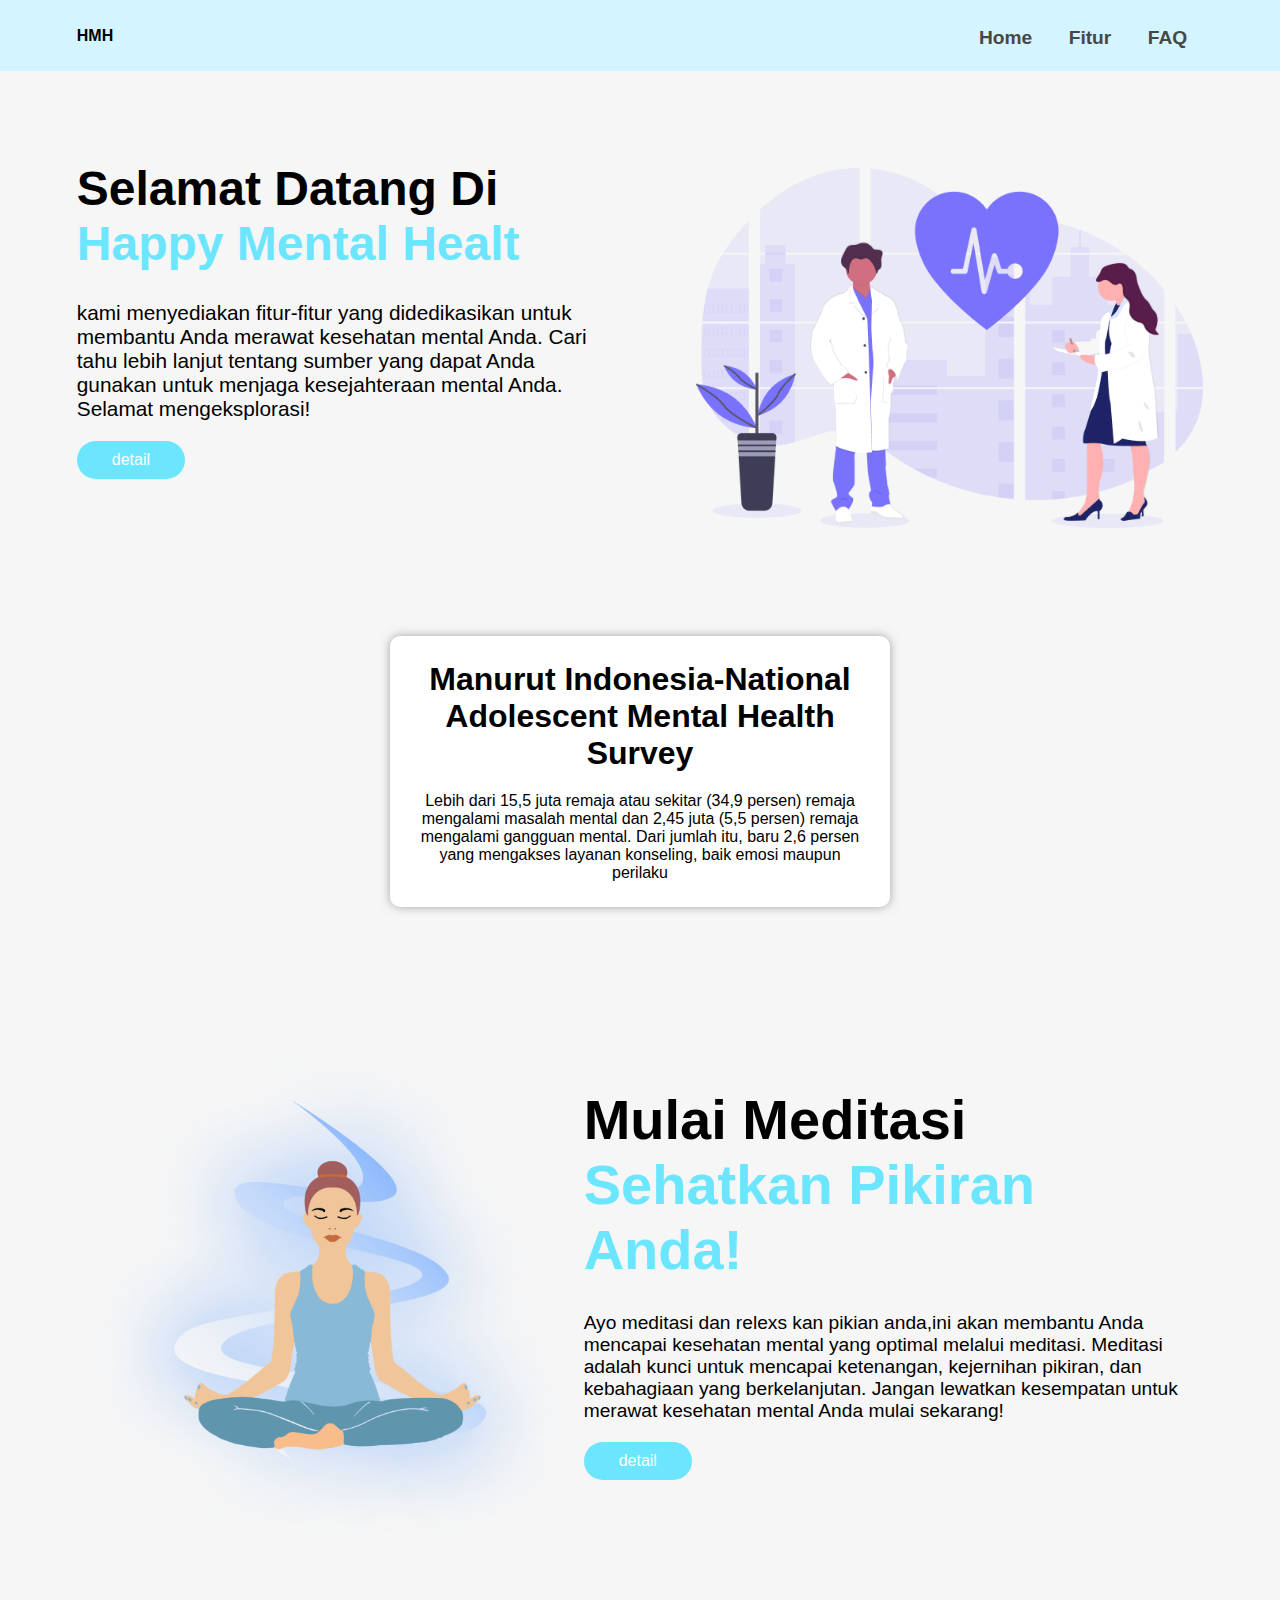
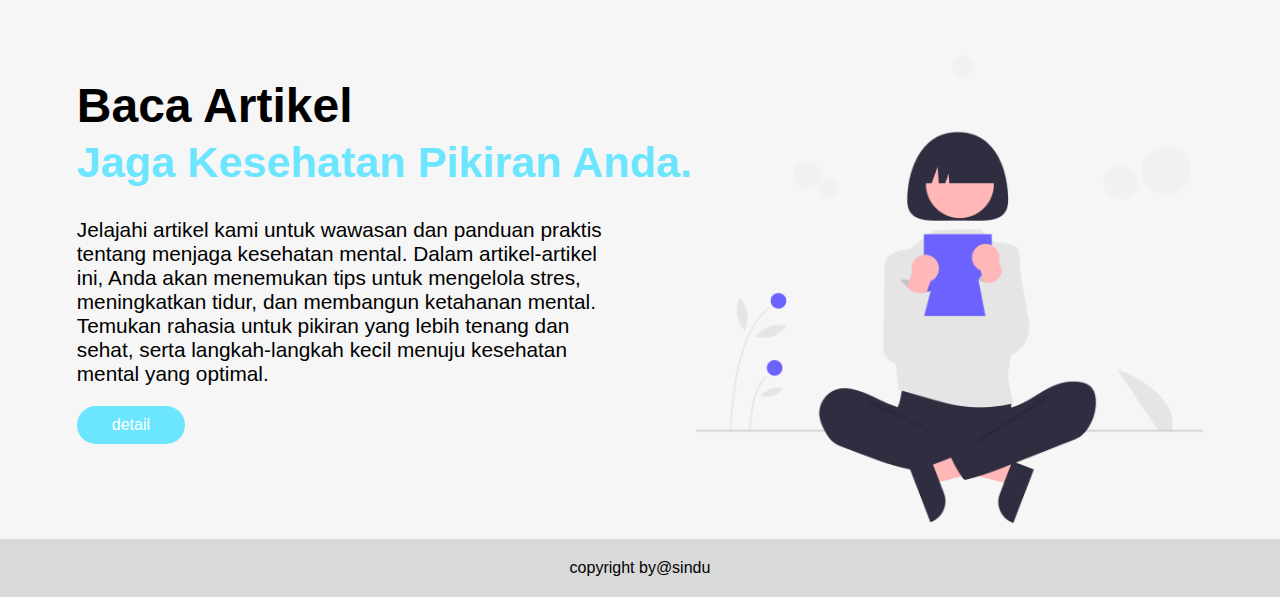
<file: index.html>
<!DOCTYPE html>
<html lang="en">
  <head>
    <meta charset="UTF-8" />
    <meta name="viewport" content="width=device-width, initial-scale=1.0" />
    <title>HmH | Home</title>

    <!-- link google font -->
    <!-- <link rel="preconnect" href="https://fonts.googleapis.com" />
    <link rel="preconnect" href="https://fonts.gstatic.com" crossorigin />
    <link href="https://fonts.googleapiZs.com/css2?family=Roboto:wght@100;300;500;700&display=swap" rel="stylesheet" /> -->

    <!-- link father icon -->
    <!-- <script src="https://unpkg.com/feather-icons"></script> -->

    <!-- link css -->
    <link rel="stylesheet" href="Style/style.css" />
  </head>
  <body>
    <!-- navbar start -->
    <nav class="navbar">
      <div class="navbar-title">
        <p><span>HMH</span></p>
      </div>

      <div class="navbar-link">
        <a href="#Home">home</a>
        <a href="#Fitur">Fitur</a>
        <a href="#FAQ">FAQ</a>
      </div>
      <span class="Humberger" id="menu"><i data-feather="menu"></i></span>
    </nav>

    <!-- hero/main -->
    <section class="home" id="#Home">
      <div class="informasi-utama">
        <h1>
          Selamat Datang Di <br />
          <span>Happy Mental Healt</span>
        </h1>
        <p>kami menyediakan fitur-fitur yang didedikasikan untuk membantu Anda merawat kesehatan mental Anda. Cari tahu lebih lanjut tentang sumber yang dapat Anda gunakan untuk menjaga kesejahteraan mental Anda. Selamat mengeksplorasi!</p>
        <a href="#">detail</a>
      </div>
      <div class="gambar">
        <img src="gambar/gbrUtama.png" alt="gambar-utama" />
      </div>
    </section>
    <!-- card-problem -->
    <section class="card-Problem">
      <div class="card-1">
        <h1>Manurut Indonesia-National Adolescent Mental Health Survey</h1>
        <p>
          Lebih dari 15,5 juta remaja atau sekitar (34,9 persen) remaja mengalami masalah mental dan 2,45 juta (5,5 persen) remaja mengalami gangguan mental. Dari jumlah itu, baru 2,6 persen yang mengakses layanan konseling, baik emosi
          maupun perilaku
        </p>
      </div>
    </section>
    <!-- fitur meditasi -->
    <section class="meditasi">
      <div class="gambar">
        <img src="gambar/gamber-meditasi.png" alt="" />
      </div>
      <div class="informasi-meditasi">
        <h1>Mulai Meditasi <br /><span>Sehatkan Pikiran Anda!</span></h1>
        <p>
          Ayo meditasi dan relexs kan pikian anda,ini akan membantu Anda mencapai kesehatan mental yang optimal melalui meditasi. Meditasi adalah kunci untuk mencapai ketenangan, kejernihan pikiran, dan kebahagiaan yang berkelanjutan.
          Jangan lewatkan kesempatan untuk merawat kesehatan mental Anda mulai sekarang!
        </p>
        <a href="Page/meditasi.html" target="_blank">detail</a>
      </div>
    </section>
    <!-- section article -->
    <section class="Article" id="#Article">
      <div class="informasi-Article">
        <h1>Baca Artikel <br /><span>Jaga Kesehatan Pikiran Anda.</span></h1>
        <p>
          Jelajahi artikel kami untuk wawasan dan panduan praktis tentang menjaga kesehatan mental. Dalam artikel-artikel ini, Anda akan menemukan tips untuk mengelola stres, meningkatkan tidur, dan membangun ketahanan mental. Temukan
          rahasia untuk pikiran yang lebih tenang dan sehat, serta langkah-langkah kecil menuju kesehatan mental yang optimal.
        </p>
        <a href="Page/article.html" target="_blank">detail</a>
      </div>
      <div class="gambar"><img src="gambar/gambar-article.png" alt="gambar-utama" /></div>
    </section>

    <!-- footer -->
    <footer>
      <p>copyright by@sindu</p>
    </footer>

    <!-- script feather icon -->
    <!-- <script>
      feather.replace();
    </script> -->

    <!-- link javascript -->
    <script src="Script/script.js"></script>
  </body>
</html>
</file>
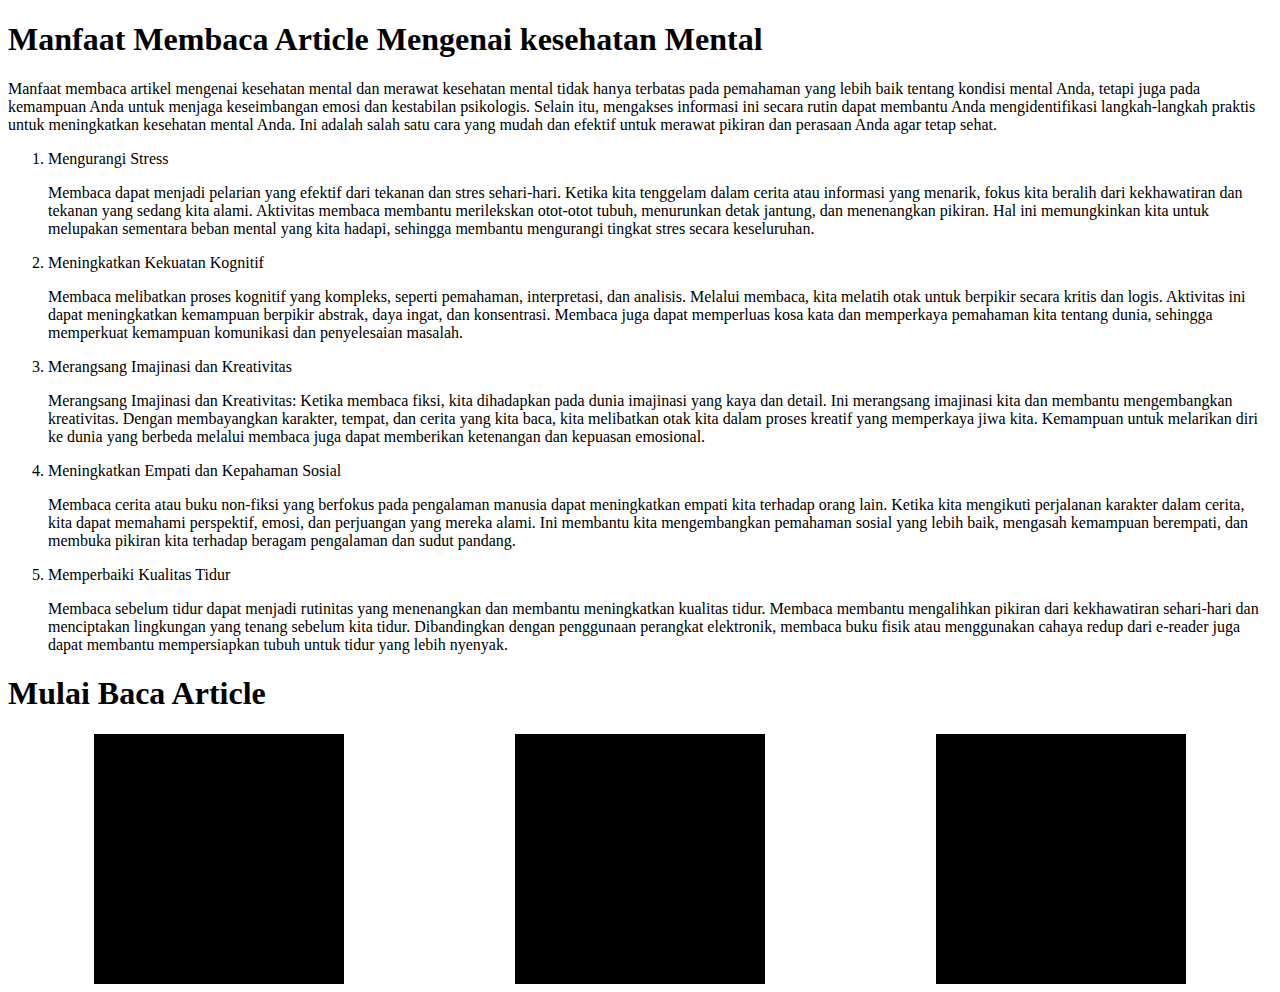
<file: Page/article.html>
<!DOCTYPE html>
<html lang="en">
  <head>
    <meta charset="UTF-8" />
    <meta name="viewport" content="width=device-width, initial-scale=1.0" />
    <title>HMH | Article</title>

    <!-- link css -->
    <link rel="stylesheet" href="../Style/article.css" />
  </head>
  <body>
    <div class="container">
      <div class="hero"></div>
      <div class="infomasi-detail">
        <h1>Manfaat Membaca Article Mengenai kesehatan Mental</h1>
        <p>
          Manfaat membaca artikel mengenai kesehatan mental dan merawat kesehatan mental tidak hanya terbatas pada pemahaman yang lebih baik tentang kondisi mental Anda, tetapi juga pada kemampuan Anda untuk menjaga keseimbangan emosi dan
          kestabilan psikologis. Selain itu, mengakses informasi ini secara rutin dapat membantu Anda mengidentifikasi langkah-langkah praktis untuk meningkatkan kesehatan mental Anda. Ini adalah salah satu cara yang mudah dan efektif untuk
          merawat pikiran dan perasaan Anda agar tetap sehat.
        </p>
        <ol>
          <li>Mengurangi Stress</li>
          <p>
            Membaca dapat menjadi pelarian yang efektif dari tekanan dan stres sehari-hari. Ketika kita tenggelam dalam cerita atau informasi yang menarik, fokus kita beralih dari kekhawatiran dan tekanan yang sedang kita alami. Aktivitas
            membaca membantu merilekskan otot-otot tubuh, menurunkan detak jantung, dan menenangkan pikiran. Hal ini memungkinkan kita untuk melupakan sementara beban mental yang kita hadapi, sehingga membantu mengurangi tingkat stres
            secara keseluruhan.
          </p>
          <li>Meningkatkan Kekuatan Kognitif</li>
          <p>
            Membaca melibatkan proses kognitif yang kompleks, seperti pemahaman, interpretasi, dan analisis. Melalui membaca, kita melatih otak untuk berpikir secara kritis dan logis. Aktivitas ini dapat meningkatkan kemampuan berpikir
            abstrak, daya ingat, dan konsentrasi. Membaca juga dapat memperluas kosa kata dan memperkaya pemahaman kita tentang dunia, sehingga memperkuat kemampuan komunikasi dan penyelesaian masalah.
          </p>
          <li>Merangsang Imajinasi dan Kreativitas</li>
          <p>
            Merangsang Imajinasi dan Kreativitas: Ketika membaca fiksi, kita dihadapkan pada dunia imajinasi yang kaya dan detail. Ini merangsang imajinasi kita dan membantu mengembangkan kreativitas. Dengan membayangkan karakter, tempat,
            dan cerita yang kita baca, kita melibatkan otak kita dalam proses kreatif yang memperkaya jiwa kita. Kemampuan untuk melarikan diri ke dunia yang berbeda melalui membaca juga dapat memberikan ketenangan dan kepuasan emosional.
          </p>
          <li>Meningkatkan Empati dan Kepahaman Sosial</li>
          <p>
            Membaca cerita atau buku non-fiksi yang berfokus pada pengalaman manusia dapat meningkatkan empati kita terhadap orang lain. Ketika kita mengikuti perjalanan karakter dalam cerita, kita dapat memahami perspektif, emosi, dan
            perjuangan yang mereka alami. Ini membantu kita mengembangkan pemahaman sosial yang lebih baik, mengasah kemampuan berempati, dan membuka pikiran kita terhadap beragam pengalaman dan sudut pandang.
          </p>
          <li>Memperbaiki Kualitas Tidur</li>
          <p>
            Membaca sebelum tidur dapat menjadi rutinitas yang menenangkan dan membantu meningkatkan kualitas tidur. Membaca membantu mengalihkan pikiran dari kekhawatiran sehari-hari dan menciptakan lingkungan yang tenang sebelum kita
            tidur. Dibandingkan dengan penggunaan perangkat elektronik, membaca buku fisik atau menggunakan cahaya redup dari e-reader juga dapat membantu mempersiapkan tubuh untuk tidur yang lebih nyenyak.
          </p>
        </ol>
        <h1>Mulai Baca Article</h1>
      </div>

      <div class="menu-article">
        <div class="menu-1"></div>
        <div class="menu-1"></div>
        <div class="menu-1"></div>
      </div>
    </div>
  </body>
</html>
</file>
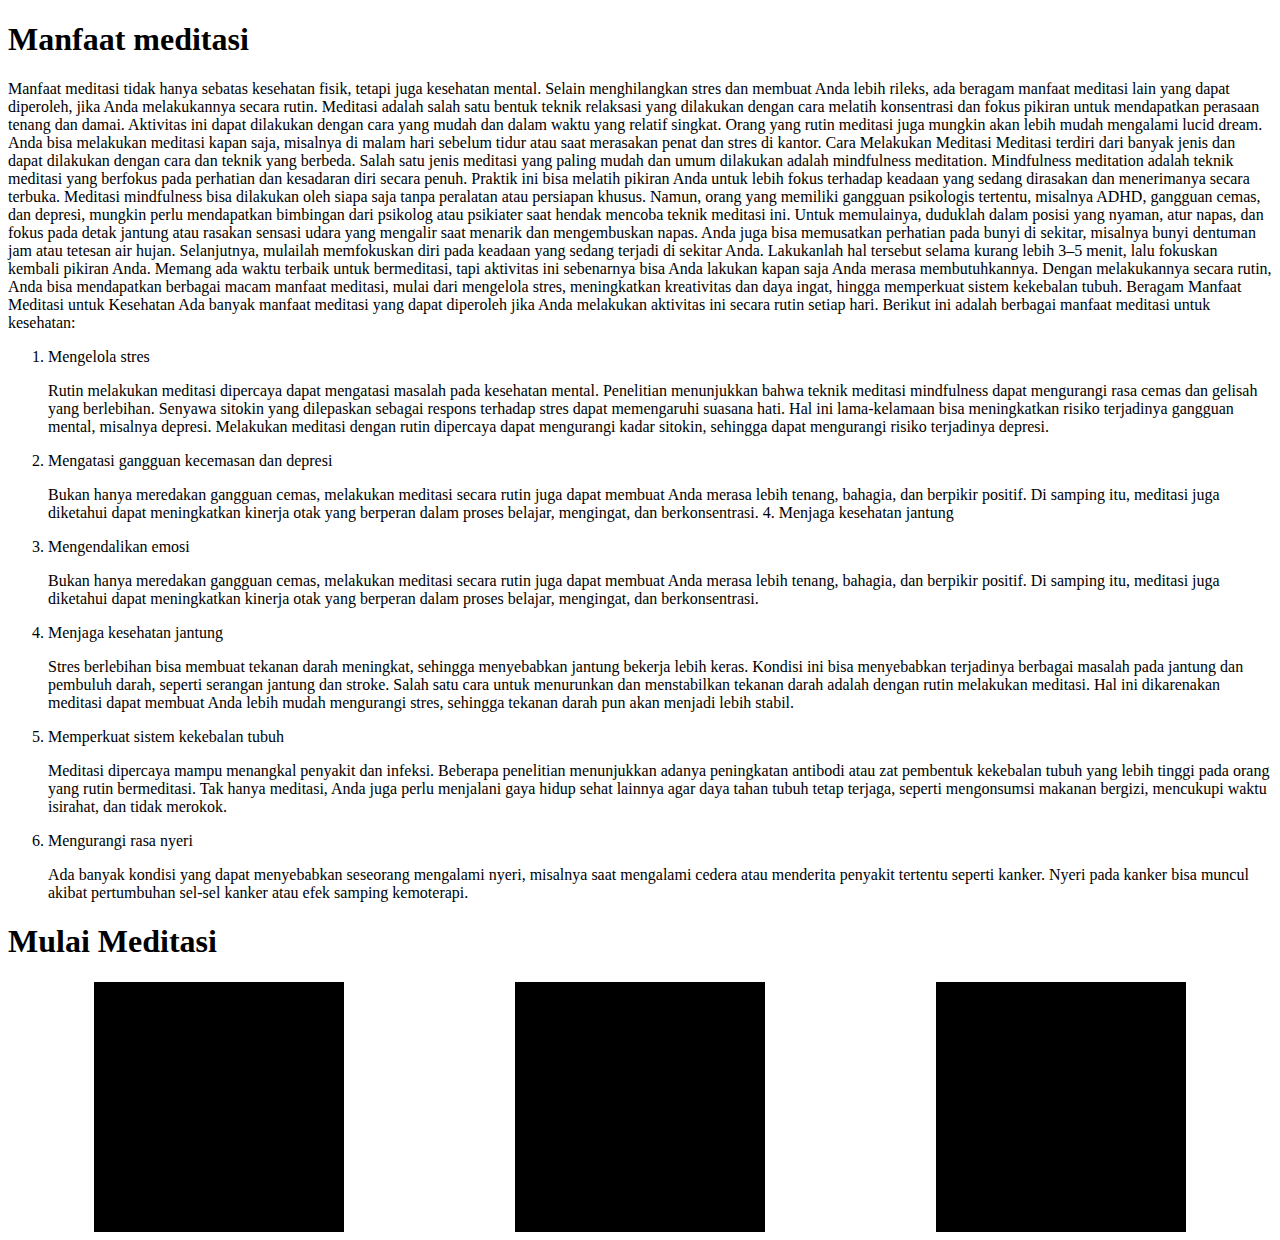
<file: Page/meditasi.html>
<!DOCTYPE html>
<html lang="en">
  <head>
    <meta charset="UTF-8" />
    <meta name="viewport" content="width=device-width, initial-scale=1.0" />
    <title>HMH | Article</title>

    <!-- link css -->
    <link rel="stylesheet" href="../Style/meditasi.css" />
  </head>
  <body>
    <div class="container">
      <div class="hero"></div>
      <div class="infomasi-detail">
        <h1>Manfaat meditasi</h1>
        <p>
          Manfaat meditasi tidak hanya sebatas kesehatan fisik, tetapi juga kesehatan mental. Selain menghilangkan stres dan membuat Anda lebih rileks, ada beragam manfaat meditasi lain yang dapat diperoleh, jika Anda melakukannya secara
          rutin. Meditasi adalah salah satu bentuk teknik relaksasi yang dilakukan dengan cara melatih konsentrasi dan fokus pikiran untuk mendapatkan perasaan tenang dan damai. Aktivitas ini dapat dilakukan dengan cara yang mudah dan dalam
          waktu yang relatif singkat. Orang yang rutin meditasi juga mungkin akan lebih mudah mengalami lucid dream. Anda bisa melakukan meditasi kapan saja, misalnya di malam hari sebelum tidur atau saat merasakan penat dan stres di
          kantor. Cara Melakukan Meditasi Meditasi terdiri dari banyak jenis dan dapat dilakukan dengan cara dan teknik yang berbeda. Salah satu jenis meditasi yang paling mudah dan umum dilakukan adalah mindfulness meditation. Mindfulness
          meditation adalah teknik meditasi yang berfokus pada perhatian dan kesadaran diri secara penuh. Praktik ini bisa melatih pikiran Anda untuk lebih fokus terhadap keadaan yang sedang dirasakan dan menerimanya secara terbuka.
          Meditasi mindfulness bisa dilakukan oleh siapa saja tanpa peralatan atau persiapan khusus. Namun, orang yang memiliki gangguan psikologis tertentu, misalnya ADHD, gangguan cemas, dan depresi, mungkin perlu mendapatkan bimbingan
          dari psikolog atau psikiater saat hendak mencoba teknik meditasi ini. Untuk memulainya, duduklah dalam posisi yang nyaman, atur napas, dan fokus pada detak jantung atau rasakan sensasi udara yang mengalir saat menarik dan
          mengembuskan napas. Anda juga bisa memusatkan perhatian pada bunyi di sekitar, misalnya bunyi dentuman jam atau tetesan air hujan. Selanjutnya, mulailah memfokuskan diri pada keadaan yang sedang terjadi di sekitar Anda. Lakukanlah
          hal tersebut selama kurang lebih 3–5 menit, lalu fokuskan kembali pikiran Anda. Memang ada waktu terbaik untuk bermeditasi, tapi aktivitas ini sebenarnya bisa Anda lakukan kapan saja Anda merasa membutuhkannya. Dengan melakukannya
          secara rutin, Anda bisa mendapatkan berbagai macam manfaat meditasi, mulai dari mengelola stres, meningkatkan kreativitas dan daya ingat, hingga memperkuat sistem kekebalan tubuh. Beragam Manfaat Meditasi untuk Kesehatan Ada
          banyak manfaat meditasi yang dapat diperoleh jika Anda melakukan aktivitas ini secara rutin setiap hari. Berikut ini adalah berbagai manfaat meditasi untuk kesehatan:
        </p>
        <ol>
          <li>Mengelola stres</li>
          <p>
            Rutin melakukan meditasi dipercaya dapat mengatasi masalah pada kesehatan mental. Penelitian menunjukkan bahwa teknik meditasi mindfulness dapat mengurangi rasa cemas dan gelisah yang berlebihan. Senyawa sitokin yang dilepaskan
            sebagai respons terhadap stres dapat memengaruhi suasana hati. Hal ini lama-kelamaan bisa meningkatkan risiko terjadinya gangguan mental, misalnya depresi. Melakukan meditasi dengan rutin dipercaya dapat mengurangi kadar
            sitokin, sehingga dapat mengurangi risiko terjadinya depresi.
          </p>
          <li>Mengatasi gangguan kecemasan dan depresi</li>
          <p>
            Bukan hanya meredakan gangguan cemas, melakukan meditasi secara rutin juga dapat membuat Anda merasa lebih tenang, bahagia, dan berpikir positif. Di samping itu, meditasi juga diketahui dapat meningkatkan kinerja otak yang
            berperan dalam proses belajar, mengingat, dan berkonsentrasi. 4. Menjaga kesehatan jantung
          </p>
          <li>Mengendalikan emosi</li>
          <p>
            Bukan hanya meredakan gangguan cemas, melakukan meditasi secara rutin juga dapat membuat Anda merasa lebih tenang, bahagia, dan berpikir positif. Di samping itu, meditasi juga diketahui dapat meningkatkan kinerja otak yang
            berperan dalam proses belajar, mengingat, dan berkonsentrasi.
          </p>
          <li>Menjaga kesehatan jantung</li>
          <p>
            Stres berlebihan bisa membuat tekanan darah meningkat, sehingga menyebabkan jantung bekerja lebih keras. Kondisi ini bisa menyebabkan terjadinya berbagai masalah pada jantung dan pembuluh darah, seperti serangan jantung dan
            stroke. Salah satu cara untuk menurunkan dan menstabilkan tekanan darah adalah dengan rutin melakukan meditasi. Hal ini dikarenakan meditasi dapat membuat Anda lebih mudah mengurangi stres, sehingga tekanan darah pun akan
            menjadi lebih stabil.
          </p>
          <li>Memperkuat sistem kekebalan tubuh</li>
          <p>
            Meditasi dipercaya mampu menangkal penyakit dan infeksi. Beberapa penelitian menunjukkan adanya peningkatan antibodi atau zat pembentuk kekebalan tubuh yang lebih tinggi pada orang yang rutin bermeditasi. Tak hanya meditasi,
            Anda juga perlu menjalani gaya hidup sehat lainnya agar daya tahan tubuh tetap terjaga, seperti mengonsumsi makanan bergizi, mencukupi waktu isirahat, dan tidak merokok.
          </p>
          <li>Mengurangi rasa nyeri</li>
          <p>
            Ada banyak kondisi yang dapat menyebabkan seseorang mengalami nyeri, misalnya saat mengalami cedera atau menderita penyakit tertentu seperti kanker. Nyeri pada kanker bisa muncul akibat pertumbuhan sel-sel kanker atau efek
            samping kemoterapi.
          </p>
        </ol>
        <h1>Mulai Meditasi</h1>
      </div>

      <div class="menu-meditasi">
        <div class="menu-1"></div>
        <div class="menu-1"></div>
        <div class="menu-1"></div>
      </div>
    </div>
  </body>
</html>
</file>
<file: Style/style.css>
* {
  padding: 0;
  margin: 0;
  /* border: 1px solid black; */
}

html {
  scroll-behavior: smooth;
}

body {
  font-family: "Roboto", sans-serif;
  background-color: #f6f6f6;
}

/* AWAL style navbar */
.navbar {
  display: flex;
  padding: 0.7rem 6%;
  align-items: center;
  background-color: #d4f5ff;
  justify-content: space-between;
  position: fixed;
  top: 0;
  left: 0;
  right: 0;
  z-index: 9999;
}

.navbar .navbar-title p {
  font-size: 1rem;
  font-weight: 700;
}

.navbar .navbar-link a {
  text-decoration: none;
  color: #474747;
  text-transform: capitalize;
  font-weight: 700;
  display: inline-block;
  margin: 1rem 1rem 0;
  font-size: 1.2rem;
}

.navbar .navbar-link a:hover {
  font-weight: 700;
  color: rgba(147, 147, 147, 0.667);
}

.navbar .navbar-link a::after {
  content: "";
  transform: scalex(0%);
  display: block;
  padding-bottom: 0.5rem;
  transition: all 0.2s linear;
  border-bottom: 0.2rem solid #383838;
}

.navbar .navbar-link a:hover::after {
  transform: scalex(70%);
}

.navbar .Humberger {
  display: none;
}

/* ===================================== */
/* style section home */
.home {
  margin-top: 150px;
  display: flex;
  padding: 0.7rem 6%;
  align-items: center;
  /* background-color: #f3f3f3; */
}

.home .informasi-utama {
  width: 55%;
  margin-bottom: 60px;
  /* background-color: #6ce5ff; */
}

.home .informasi-utama h1 {
  font-size: 4rem;
}

.home .informasi-utama h1 span {
  color: #6ce5ff;
}

.home .informasi-utama p {
  margin-top: 30px;
  font-size: 1.3rem;
  width: 85%;
}

.home .gambar {
  width: 45%;
  /* background-color: #000; */
}

.home .gambar img {
  width: 100%;
}

.home .informasi-utama a {
  display: inline-block;
  margin-top: 20px;
  padding: 10px 35px;
  background-color: #6ce5ff;
  border-radius: 30px;
  text-decoration: none;
  color: #fff;
}

/* card-problem */
.card-Problem {
  display: flex;
  justify-content: center;
  padding: 1rem 6%;
  margin: 70px 0;
  /* background-color: #f3f3f3; */
}

.card-Problem .card-1 {
  width: 40%;
  background-color: #ffffff;
  text-align: center;
  padding: 25px;
  border-radius: 10px;
  box-shadow: 0px 0px 10px rgba(81, 81, 81, 0.5);
}

.card-1 h1 {
  margin-bottom: 20px;
}

/* style section meditasi */
/* style section home */
.meditasi {
  margin-top: 70px;
  display: flex;
  padding: 0.7rem 6%;
  align-items: center;
  justify-content: center;
}

.meditasi .informasi-meditasi {
  width: 55%;

  /* background-color: #6ce5ff; */
}

.meditasi .informasi-meditasi h1 {
  font-size: 3.5rem;
}

.meditasi .informasi-meditasi h1 span {
  color: #6ce5ff;
}

.meditasi .informasi-meditasi p {
  margin-top: 30px;
  font-size: 1.2rem;
  width: 100%;
}

.meditasi .gambar {
  width: 45%;
  /* background-color: #000; */
}

.meditasi .gambar img {
  width: 100%;
}

.meditasi .informasi-meditasi a {
  display: inline-block;
  margin-top: 20px;
  padding: 10px 35px;
  background-color: #6ce5ff;
  border-radius: 30px;
  text-decoration: none;
  color: #fff;
}

.Article {
  margin-top: 70px;
  display: flex;
  padding: 0.7rem 6%;
  align-items: center;
  justify-content: center;
  /* background-color: #f3f3f3; */
}

.Article .informasi-Article {
  width: 55%;
  margin-bottom: 60px;
  /* background-color: #6ce5ff; */
}

.Article .informasi-Article h1 {
  font-size: 3rem;
}

.Article .informasi-Article h1 span {
  color: #6ce5ff;
  font-size: 2.7rem;
}

.Article .informasi-Article p {
  margin-top: 30px;
  font-size: 1.3rem;
  width: 85%;
}

.Article .gambar {
  width: 45%;
  /* background-color: #000; */
}

.Article .gambar img {
  width: 100%;
}

.Article .informasi-Article a {
  display: inline-block;
  margin-top: 20px;
  padding: 10px 35px;
  background-color: #6ce5ff;
  border-radius: 30px;
  text-decoration: none;
  color: #fff;
}

/* footer */
footer {
  padding: 20px 0;
  text-align: center;
  background-color: #d9d9d9;
}

/* ====================================== */
/* =========== responsive ===============*/
/* ==============laptop =================*/
/* ====================================== */
@media (max-width: 1365px) {
  .home .informasi-utama h1 {
    font-size: 3rem;
  }
}
/* tablet */
@media (max-width: 900px) {
  html {
    font-size: 62%;
  }
  #menu {
    display: inline-block;
  }

  .navbar .navbar-link {
    position: absolute;
    top: 100%;
    right: -100%;
    background-color: #d4f5ff;
    width: 100%;
    transition: 0.3s ease-in-out;
  }

  .navbar .navbar-link.active {
    right: 0%;
  }

  .navbar .navbar-link a {
    display: block;
    text-align: center;
    color: #000;
  }
  .navbar .navbar-link a:hover::after {
    transform: scalex(20%);
  }

  /* home */
  .home {
    margin-top: 70px;
    flex-direction: column-reverse;
    text-align: center;
    justify-content: center;
  }
  .home .informasi-utama {
    width: 100%;
    margin-top: 30px;
    /* background-color: #6ce5ff; */
  }

  .home .informasi-utama p {
    width: 100%;
    margin: 10px auto 0;
  }
  .home .informasi-utama h1 span {
    font-size: 3.5rem;
  }

  /* problem */
  .card-Problem {
    margin: 0px 0;
  }
}

/* hp */
@media (max-width: 500px) {
  html {
    font-size: 42%;
  }
  #menu {
    display: inline-block;
  }

  .navbar .navbar-link {
    position: absolute;
    top: 100%;
    right: -100%;
    background-color: #d4f5ff;
    width: 100%;
    transition: 0.3s ease-in-out;
  }

  .navbar .navbar-link.active {
    right: 0%;
  }

  .navbar .navbar-link a {
    display: block;
    text-align: center;
    color: #000;
  }
  .navbar .navbar-link a:hover::after {
    transform: scalex(20%);
  }

  .Article,
  .meditasi {
    text-align: center;
    margin-top: 30px;
  }

  .meditasi .informasi-meditasi,
  .Article .informasi-Article {
    width: 100%;
  }

  .Article .gambar,
  .meditasi .gambar {
    display: none;
  }
}
</file>
<file: Style/article.css>
.menu-article {
  display: flex;
  justify-content: space-around;
}

.menu-article div {
  width: 250px;
  height: 250px;
  background-color: black;
}
</file>
<file: Style/meditasi.css>
.menu-meditasi {
    display: flex;
    justify-content: space-around;
  }
  
  .menu-meditasi div {
    width: 250px;
    height: 250px;
    background-color: black;
  }
</file>
